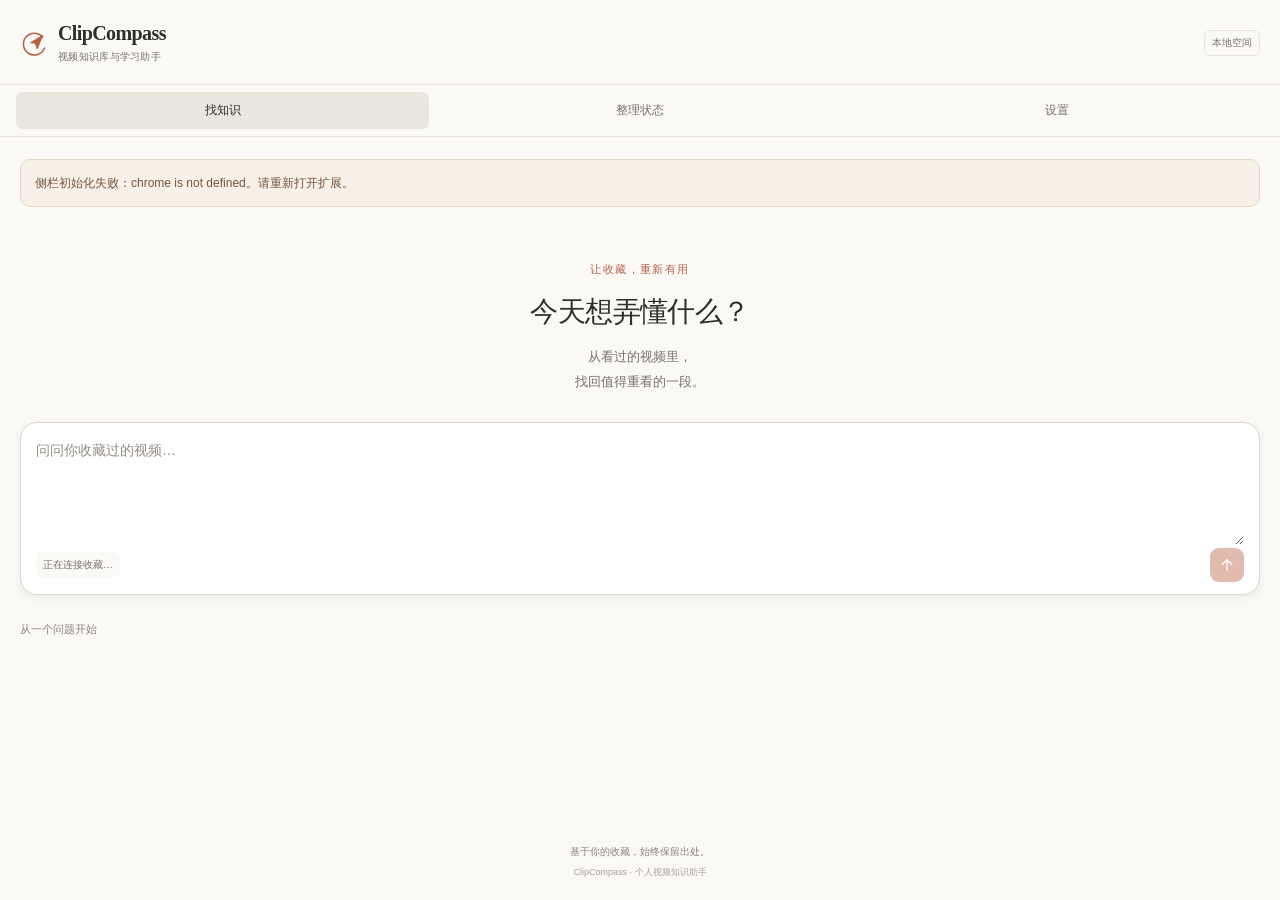
<file: extension/panel.html>
<!doctype html>
<html lang="zh-CN">
<head><meta charset="utf-8"><meta name="viewport" content="width=device-width,initial-scale=1"><title>ClipCompass | 视频知识库与学习助手</title><link rel="stylesheet" href="panel.css"><script type="module" src="panel.js"></script></head>
<body>
  <header><div class="brand" aria-label="ClipCompass | 视频知识库与学习助手"><svg class="brand-icon" viewBox="0 0 32 32" aria-hidden="true"><path d="M25 9a12 12 0 1 0 2 12"/><path d="m12 15 13-8-6 15-2-6Z"/></svg><div>ClipCompass<span>视频知识库与学习助手</span></div></div><span class="edition">本地空间</span></header>
  <nav aria-label="侧栏功能"><button data-view="search" aria-current="page">找知识</button><button data-view="library">整理状态</button><button data-view="settings">设置</button></nav>
  <main>
    <p id="notice" role="status" hidden></p>
    <section id="searchView">
      <div class="intro"><span class="eyebrow">让收藏，重新有用</span><h1>今天想弄懂什么？</h1><p>从看过的视频里，<br>找回值得重看的一段。</p></div>
      <form id="searchForm"><label class="sr-only" for="question">想从收藏中了解什么？</label><textarea id="question" maxlength="2000" rows="4" required placeholder="问问你收藏过的视频…"></textarea><div class="form-bottom"><span id="scope">正在连接收藏…</span><button id="searchButton" type="submit" aria-label="查找讲解" title="查找讲解" disabled><svg viewBox="0 0 24 24" aria-hidden="true"><path d="M12 19V5m-6 6 6-6 6 6"/></svg></button></div></form>
      <p class="suggestion-label">从一个问题开始</p><div id="presets" class="presets"></div>
      <div id="progress" role="status" hidden>正在理解问题并核实视频章节…<small>可切换网页。关闭侧栏可能中断本次请求。</small></div>
      <div id="report"></div>
    </section>
    <section id="libraryView" hidden>
      <div class="view-heading"><span class="eyebrow">你的后台助手</span><h1>整理中的内容</h1><p class="muted">收藏交给我们，继续做你的事。<br>完成的任务会自动移出这里。</p></div>
      <div class="capture"><p id="currentVideo">切到 YouTube 视频页，即可收藏当前视频。</p><button id="saveCurrent" disabled>收藏当前视频 ＋</button><small>收藏后自动获取字幕、整理内容章节，完成后即可检索。无需保持侧栏打开。</small></div>
      <p id="libraryCount" class="muted" role="status"></p><div id="videos"></div>
    </section>
    <section id="settingsView" hidden>
      <div class="view-heading"><span class="eyebrow">按你的习惯来</span><h1>偏好设置</h1><p class="muted">连接本地服务，让知识留在自己手里。</p></div><h2>本地连接</h2>
      <form id="settingsForm"><label for="port">本地服务端口</label><input id="port" type="number" min="1024" max="65535" value="1485" required><p class="muted">固定连接本机 127.0.0.1，不向网页开放接口。</p><button type="submit">保存并检查连接</button></form>
      <p id="connection" role="status"></p>
      <h2>Obsidian 知识库</h2>
      <form id="obsidianForm"><label for="vaultPath">知识库文件夹完整路径</label><input id="vaultPath" type="text" placeholder="D:\Notes\MyVault" required><small>单向写入 ClipCompass 子文件夹：章节笔记与带时间戳的原字幕。首次同步包含现有内容，不覆盖同名笔记或个人批注。</small><div class="actions"><button id="syncObsidian" type="submit">保存路径并同步</button><button id="disableObsidian" type="button" class="secondary">关闭自动同步</button></div></form>
      <p id="obsidianStatus" role="status" class="muted">连接服务后查看同步状态。</p>
      <h2>你的数据去哪里？</h2><p>收藏后，本地服务获取该视频的公开字幕，并提交给 DeepSeek 整理章节；只获取字幕，不下载音视频。搜索时将问题与候选字幕交给 DeepSeek 核实，不读取其他网页内容。</p>
      <p>报告与草稿保存在本浏览器；已提交的收藏与整理进度保存在本机服务，不进行账号同步。侧栏关闭不影响后台整理；服务重启后继续，失败可手动重试。</p>
      <button id="clearReport" class="quiet">清除本地问题与报告</button>
      <p class="muted">初版需本机检索服务运行。服务未启动时，仍可查看缓存与保存视频链接；不会把新收藏伪装成已可检索。</p>
    </section>
  </main>
  <footer>基于你的收藏，始终保留出处。<span>ClipCompass · 个人视频知识助手</span></footer>
</body></html>
</file>
<file: extension/panel.css>
:root{color-scheme:light;--paper:#faf9f6;--surface:#fff;--ink:#302e2a;--muted:#77736b;--line:#e6e3dc;--accent:#b85e40;--soft:#f1eee8;font-family:'Segoe UI','Microsoft YaHei',sans-serif;font-size:13px;color:var(--ink);background:var(--paper)}
*{box-sizing:border-box}body{margin:0;min-width:260px;min-height:100vh;display:flex;flex-direction:column}button,input,textarea{font:inherit}button{cursor:pointer;border:1px solid transparent;background:var(--ink);color:#fff;padding:10px 14px;border-radius:9px;font-weight:500;line-height:1.4}button:hover:not(:disabled){filter:brightness(1.12)}button:disabled{opacity:.42;cursor:not-allowed}button:focus-visible,input:focus-visible,textarea:focus-visible,summary:focus-visible{outline:2px solid var(--accent);outline-offset:3px}[hidden]{display:none!important}.sr-only{position:absolute;width:1px;height:1px;padding:0;overflow:hidden;clip:rect(0,0,0,0);white-space:nowrap;border:0}
header{display:flex;justify-content:space-between;align-items:center;gap:10px;padding:22px 20px 20px}.brand{display:flex;align-items:center;gap:9px;font:600 20px Georgia,'SimSun',serif;letter-spacing:-.6px}.brand span{display:block;font:10px/1.5 'Segoe UI','Microsoft YaHei',sans-serif;letter-spacing:.3px;color:var(--muted);margin-top:4px}.brand-icon{width:29px;height:29px;flex-shrink:0;fill:none;stroke:var(--accent);stroke-width:1.7;stroke-linecap:round;stroke-linejoin:round}.brand-icon path+path{fill:var(--accent);stroke-width:1}.edition{font-size:10px;color:var(--muted);white-space:nowrap;border:1px solid var(--line);border-radius:6px;padding:5px 7px}
nav{position:sticky;top:0;z-index:5;display:flex;gap:4px;padding:7px 16px;background:var(--paper);border-block:1px solid var(--line)}nav button{flex:1;min-width:0;background:transparent;color:var(--muted);border-radius:7px;font-size:12px;padding:9px 3px}nav button[aria-current]{background:#eae6de;color:var(--ink)}nav button:hover:not(:disabled){background:var(--soft);filter:none}
main{padding:22px 20px 32px;flex:1}h1,h2,h3,p{overflow-wrap:anywhere}h1{font:500 27px/1.5 Georgia,'Songti SC','SimSun',serif;letter-spacing:-.6px;margin:12px 0}h2{font-size:14px;font-weight:600;line-height:1.6;margin:26px 0 12px}h3{font-size:16px;line-height:1.65;margin:9px 0 13px}p{font-size:13px;line-height:1.85;margin:10px 0}.muted,small{color:var(--muted)}.eyebrow{font-size:11px;letter-spacing:1.4px;color:var(--accent)}.intro{text-align:center;padding:36px 0 18px}.intro h1{font-size:28px;margin:14px 0 12px}.intro p{color:var(--muted);line-height:1.9;margin:0}.view-heading{padding:9px 0 12px}.view-heading h1{font-size:25px;margin:8px 0}.view-heading p{margin:0}
form{margin:14px 0}label{display:block;font-size:12px;color:#59564f;margin-bottom:9px}textarea,input{width:100%;border:1px solid var(--line);border-radius:8px;background:var(--surface);color:var(--ink);padding:12px;line-height:1.7}textarea{resize:vertical}input::placeholder,textarea::placeholder{color:#938e84}small{display:block;font-size:11px;line-height:1.8;margin-top:10px}
#searchForm{margin:10px 0 24px;background:var(--surface);border:1px solid #dcd7ce;border-radius:17px;box-shadow:0 3px 10px #332d2010;padding:15px 15px 12px}#searchForm:focus-within{border-color:#b9ab97;box-shadow:0 3px 14px #332d2014}#question{border:0;background:transparent;min-height:100px;resize:vertical;padding:1px 0 10px;font-size:14px;outline:none}.form-bottom{display:flex;align-items:center;justify-content:space-between;gap:10px}.form-bottom button{display:flex;align-items:center;justify-content:center;background:var(--accent);width:34px;height:34px;padding:7px;border-radius:9px;flex-shrink:0}.form-bottom svg{width:20px;height:20px;fill:none;stroke:currentColor;stroke-width:1.8;stroke-linecap:round;stroke-linejoin:round}#scope{font-size:10px;color:var(--muted);line-height:1.5;background:var(--paper);border-radius:6px;padding:5px 7px}.suggestion-label{font-size:11px;color:#8a857b;margin:0 0 10px}.presets{display:grid;gap:8px}.presets button{display:flex;align-items:center;justify-content:space-between;text-align:left;background:transparent;border:1px solid var(--line);color:#625e56;font-size:12px;font-weight:400;padding:12px 13px;border-radius:10px;line-height:1.6}.presets button::after{content:'↗';margin-left:12px;color:#918a7d}.presets button:hover:not(:disabled){background:var(--soft);filter:none}
#notice{border:1px solid #e4d8c9;border-radius:10px;background:#f7f0e7;color:#77563e;padding:12px 14px;font-size:12px;margin:0 0 18px}#progress{display:flex;flex-direction:column;gap:2px;border:1px solid var(--line);background:var(--soft);border-radius:12px;padding:16px;margin:20px 0;font-size:12px}#progress small{margin-top:4px}.has-report .intro,.has-report .presets,.has-report .suggestion-label{display:none}.report-head{padding-top:12px;border-top:1px solid var(--line);margin-top:26px}.report-head>.eyebrow{font-size:10px;letter-spacing:1px}.report-head h2{font-size:15px;font-weight:500;background:#eeeae3;border-radius:13px 13px 3px 13px;padding:13px 15px;margin:15px 0 20px}.interpretation{font-size:13px;color:#666057}.report-head .muted{font-size:11px}.chapter{padding:18px 16px;margin:14px 0;border:1px solid var(--line);border-radius:12px;background:var(--surface)}.chapter .number{display:inline-flex;align-items:center;justify-content:center;width:25px;height:25px;background:#f4e9e3;color:var(--accent);border-radius:7px;font-size:11px}.chapter>p{font-size:13px;line-height:1.9}.source{font-size:11px!important;color:var(--muted);padding-left:10px;border-left:2px solid var(--line);margin:16px 0}.actions{display:flex;flex-wrap:wrap;gap:7px;margin-top:13px}.actions button{font-size:11px;padding:9px 11px}.actions .secondary,.quiet{background:transparent;color:#615c54;border-color:var(--line)}details{border-top:1px solid var(--line);padding-top:13px;margin-top:16px;font-size:12px}summary{cursor:pointer;color:var(--muted);line-height:1.7}details p{font-size:12px;color:var(--muted)}details button{display:block;width:100%;text-align:left;background:transparent;color:var(--ink);border:0;border-radius:5px;font-size:12px;line-height:1.7;margin-top:7px;padding:7px}.gaps{font-size:12px;color:var(--muted);padding:12px;border-radius:9px;background:var(--soft)}
.capture{padding:16px;border:1px solid var(--line);background:var(--surface);border-radius:12px;margin:17px 0 25px}.capture p{margin:0 0 13px;font-size:13px}.capture button{background:var(--accent);font-size:12px}.capture small{font-size:11px}#libraryCount{font-size:11px;color:var(--muted);padding-bottom:10px;border-bottom:1px solid var(--line)}.video{padding:16px;margin:12px 0;border:1px solid var(--line);border-radius:11px;background:var(--surface)}.video h2{font-size:13px;font-weight:500;line-height:1.8;margin:9px 0}.tag{font-size:11px;color:var(--accent);line-height:1.7}.video .remove{background:transparent;color:var(--muted);border:0;padding-left:0}progress{width:100%;height:4px;accent-color:var(--accent);border:0;border-radius:8px;margin-top:10px;overflow:hidden}progress::-webkit-progress-bar{background:var(--soft)}progress::-webkit-progress-value{background:var(--accent)}
#settingsView>form{padding:16px;border:1px solid var(--line);border-radius:12px;background:var(--surface)}#settingsView>form p{font-size:11px}#settingsView>form>button{font-size:12px;margin-top:7px}#settingsView>p{font-size:12px;color:var(--muted)}#connection,#obsidianStatus{font-size:11px!important;padding:0 3px}#clearReport{font-size:12px;margin:10px 0}footer{text-align:center;padding:17px 20px 20px;font-size:10px;color:#89847b;line-height:1.8}footer span{display:block;font-size:9px;color:#aaa399;margin-top:3px}
@media(prefers-reduced-motion:no-preference){button{transition:background .15s,color .15s,filter .15s}#searchForm{transition:border-color .15s,box-shadow .15s}}@media(max-width:320px){header{padding:18px 14px}.brand{font-size:18px}.brand-icon{width:25px;height:25px}.edition{display:none}main{padding:18px 14px 26px}nav{padding-inline:10px}.intro{padding-top:26px}.intro h1{font-size:25px}.chapter{padding:14px}}
</file>
